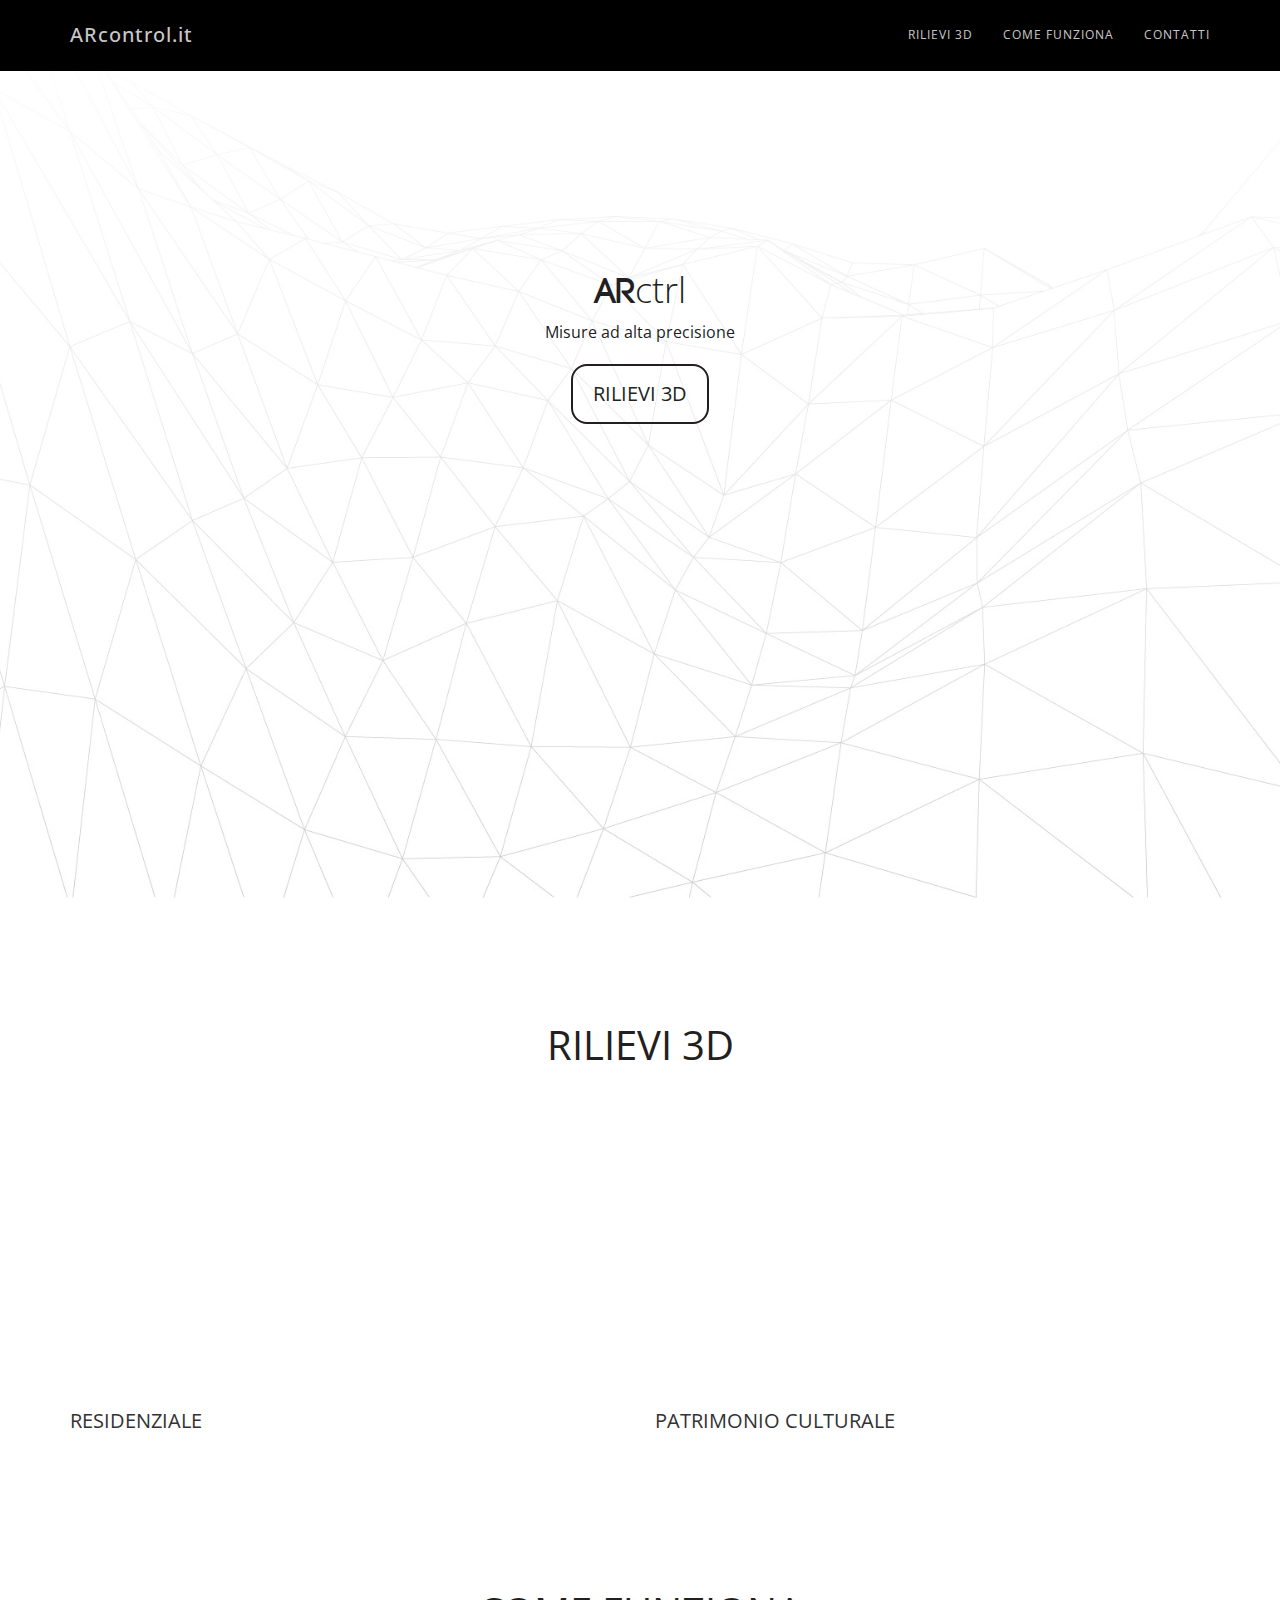
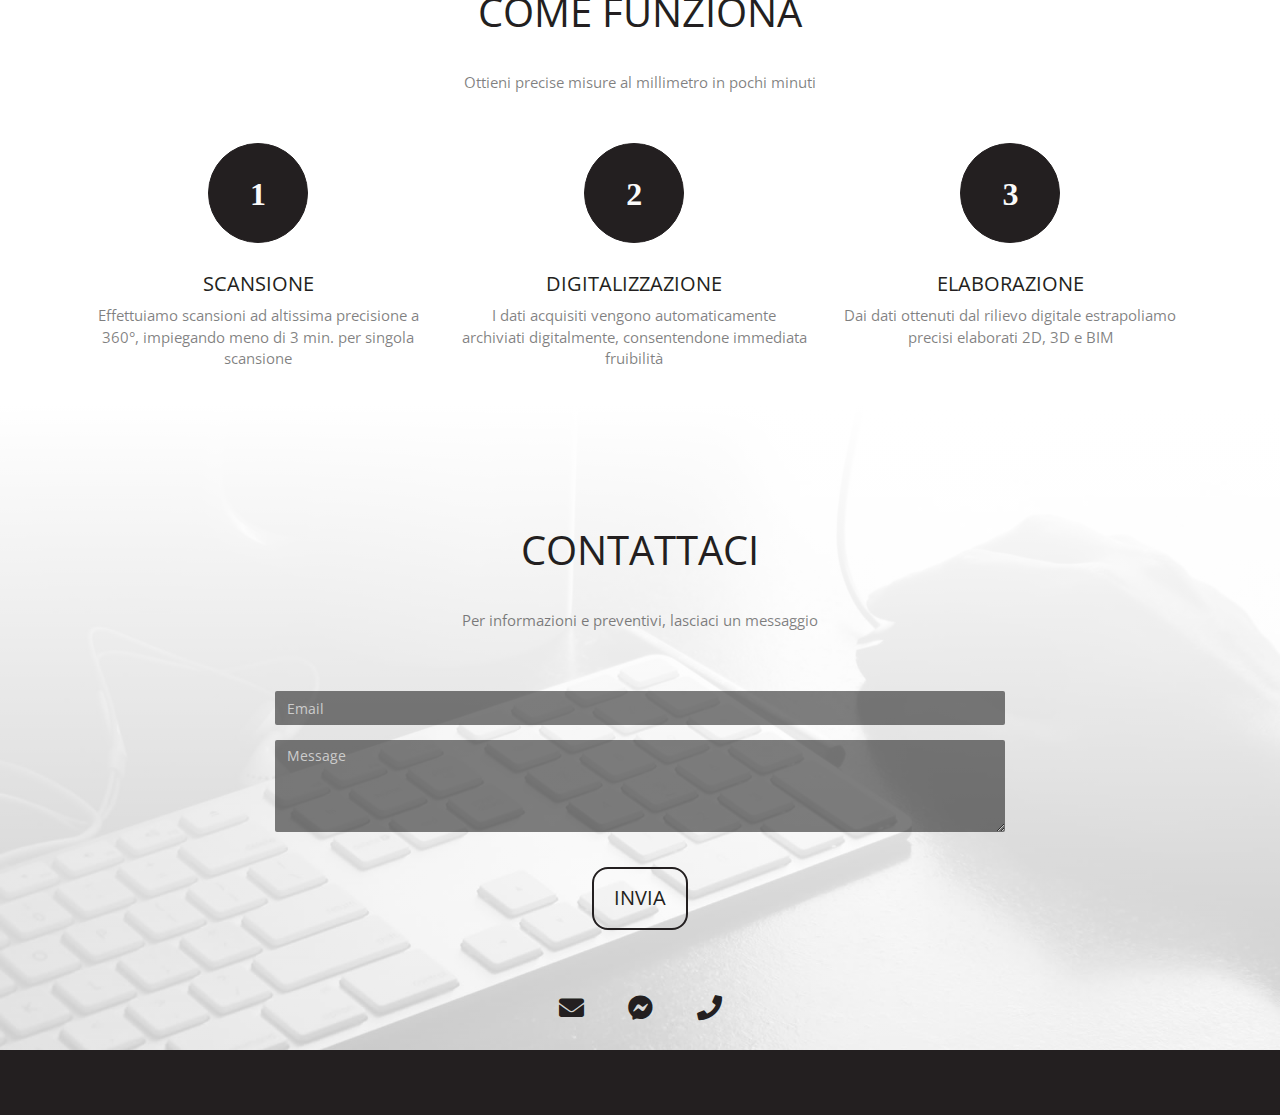
<file: prova.html>
<!DOCTYPE html>
<html lang="it">
<head>
<meta charset="utf-8">
<meta name="viewport" content="width=device-width, initial-scale=1">
<title>ARcontrol.it</title>
<meta name="description" content="Misure ad alta precisione">
<meta property="og:title" content="ARcontrol.it">
<meta property="og:description" content="Misure ad alta precisione">
<meta property="og:url" content="http://arcontrol.it">
<meta property="og:image" content="http://arcontrol.it/image.png">
<meta property="og:type" content="website">
<link rel="icon" href="/favicon.svg" sizes="any" type="image/svg+xml">
<link rel="mask-icon" href="/favicon.svg" color="black">
<link rel="apple-touch-icon" sizes="152x152" href="/apple-touch-icon-152x152.png">
    
<!-- Bootstrap -->
<link rel="stylesheet" type="text/css"  href="css/bootstrap.css">
<link rel="stylesheet" href="https://fonts.googleapis.com/css?family=Nunito">
<link rel="stylesheet" href="https://use.fontawesome.com/releases/v5.0.1/css/all.css">

<!-- Stylesheet
    ================================================== -->
<link rel="stylesheet" type="text/css"  href="css/style.css">
<link href="http://fonts.googleapis.com/css?family=Open+Sans:400,700,800,600,300" rel="stylesheet" type="text/css">
<!-- HTML5 shim and Respond.js for IE8 support of HTML5 elements and media queries -->
<!-- WARNING: Respond.js doesn't work if you view the page via file:// -->
<!--[if lt IE 9]>
      <script src="https://oss.maxcdn.com/html5shiv/3.7.2/html5shiv.min.js"></script>
      <script src="https://oss.maxcdn.com/respond/1.4.2/respond.min.js"></script>
    <![endif]-->
</head>
<body id="page-top" data-spy="scroll" data-target=".navbar-fixed-top">
<!-- Navigation -->
<nav id="menu" class="navbar navbar-default navbar-fixed-top">
  <div class="container"> 
    <!-- Brand and toggle get grouped for better mobile display -->
    <div class="navbar-header">
      <button type="button" class="navbar-toggle collapsed" data-toggle="collapse" data-target="#bs-example-navbar-collapse-1"> <span class="sr-only">Toggle navigation</span> <span class="icon-bar"></span> <span class="icon-bar"></span> <span class="icon-bar"></span> </button>
      <a class="navbar-brand page-scroll" href="#page-top">ARcontrol.it</a> </div>
    
    <!-- Collect the nav links, forms, and other content for toggling -->
    <div class="collapse navbar-collapse" id="bs-example-navbar-collapse-1">
      <ul class="nav navbar-nav navbar-right">
        <li><a href="#portfolio" class="page-scroll">Rilievi 3D</a></li>
        <li><a href="#services" class="page-scroll">Come funziona</a></li>
        <li><a href="#contact" class="page-scroll">Contatti</a></li>
      </ul>
    </div>
    <!-- /.navbar-collapse --> 
  </div>
  <!-- /.container-fluid --> 
</nav>
<!-- Header -->
<header id="header">
  <div class="intro text-center">
    <div class="overlay">
      <div class="container">
        <div class="row">
          <div class="intro-text">
            <h1><span class="brando">AR</span><span class="brand">ctrl</span></h1>
            <p>Misure ad alta precisione</p>
            <a href="#portfolio" class="btn btn-default btn-lg page-scroll">Rilievi 3D</a> </div>
        </div>
      </div>
    </div>
  </div>
</header>
<!-- Portfolio Section -->
<div id="portfolio">
  <div class="container">
    <div class="col-md-8 col-md-offset-2 section-title text-center">
      <h2>Rilievi 3D</h2>
    </div>
    <div class="row">
        <div class="col-xs-12 col-md-6">
        <div class="sketchfab-embed-wrapper"><iframe width="100%" height="250px" src="https://sketchfab.com/models/5291eef792384864a2521fc2a2eb27e7/embed?autospin=0.2" frameborder="0" allow="autoplay; fullscreen; vr" mozallowfullscreen="true" webkitallowfullscreen="true"></iframe></div>
        <div class="about-text">
          <h4>Residenziale</h4>
        </div>
      </div>
        <div class="col-xs-12 col-md-6">
        <div class="sketchfab-embed-wrapper"><iframe width="100%" height="250px" src="https://sketchfab.com/models/51b0d6a3265d4b3995934cfadfbd474c/embed?autospin=0.2" frameborder="0" allow="autoplay; fullscreen; vr" mozallowfullscreen="true" webkitallowfullscreen="true"></iframe></div>
        <div class="about-text">
          <h4>Patrimonio culturale</h4>
        </div>    
     </div>      
    </div>
  </div>
</div>
<!-- How Section -->
<div id="services" class="text-center">
  <div class="container">
    <div class="col-md-8 col-md-offset-2 section-title">
      <h2>Come funziona</h2>
      <p>Ottieni precise misure al millimetro in pochi minuti</p>
    </div>
    <div id="row">
<div class="col-md-3 col-sm-6"> <i class="fa fa-gears">1</i>
        <h4>Scansione</h4>
        <p>Effettuiamo scansioni ad altissima precisione a 360°, impiegando meno di 3 min. per singola scansione</p>
     </div>   
<div class="col-md-3 col-sm-6"> <i class="fa fa-gears">2</i>
        <h4>Digitalizzazione</h4>
        <p>I dati acquisiti vengono automaticamente archiviati digitalmente, consentendone immediata fruibilità</p>
     </div> 
<div class="col-md-3 col-sm-6"> <i class="fa fa-gears">3</i>
        <h4>Elaborazione</h4>
        <p>Dai dati ottenuti dal rilievo digitale estrapoliamo precisi elaborati 2D, 3D e BIM</p>
     </div> 
    </div>
  </div>
</div>
<!-- Contact Section -->
<div id="contact" class="text-center">
  <div class="overlay">
    <div class="container">
      <div class="col-md-8 col-md-offset-2 section-title">
        <h2>Contattaci</h2>
        <p>Per informazioni e preventivi, lasciaci un messaggio</p>
      </div>
      <div class="col-md-8 col-md-offset-2">

<form method="POST" action="https://formspree.io/arcontrol.info@gmail.com">
          <div class="form-group">
            <input type="email" class="form-control" placeholder="Email">
          </div>
          <div class="form-group">
            <textarea name="message" class="form-control" rows="4" placeholder="Message"></textarea>
          </div>
            <button type="submit" class="btn btn-default">Invia</button>
</form>

        <div class="social">
          <ul>
            <li><a href="mailto:arcontrol.info@gmail.com?Subject=Hello from the web" class="fas fa-envelope"></a></li>
            <li><a href="https://m.me/arcontrol.it" target="_blank"class="fab fa-facebook-messenger"></a></li>
            <li><a href="tel:0885413214" target="_blank"class="fas fa-phone"></a></li>
          </ul>
        </div>
      </div>
    </div>
  </div>
</div>
<div id="footer">
  <div class="container text-center">
    <div class="fnav">
      <a href="http://www.archestra.xyz" target="_blank">Archestra.xyz</a>
    </div>
  </div>
</div> 
<script type="text/javascript" src="js/jquery.1.11.1.js"></script> 
<script type="text/javascript" src="js/bootstrap.js"></script> 
<script type="text/javascript" src="js/SmoothScroll.js"></script> 
<script type="text/javascript" src="js/jquery.isotope.js"></script> 
<script type="text/javascript" src="js/jqBootstrapValidation.js"></script> 
<script type="text/javascript" src="js/main.js"></script>
</body>
</html>
</file>
<file: css/style.css>
body, html {
	font-family: 'Open Sans', sans-serif;
	text-rendering: optimizeLegibility;
	-webkit-font-smoothing: antialiased;
	color: rgba(0,0,0,0.5);
	width: 100%;
	height: 100%;
}
@font-face {
    font-family: 'code_boldregular';
    src: url('../fonts/fonts/code_bold-webfont.woff2') format('woff2'),
	 url('../fonts/fonts/code_bold-webfont.ttf') format('truetype'),
         url('../fonts/fonts/code_bold-webfont.woff') format('woff');
}
h1 {
	font-weight: 400;
}
h2 {
	line-height: 40px;
	margin: 0;
	color: #231F20;
	margin-bottom: 30px;
	font-size: 40px;
	font-weight: 400;
	text-transform: uppercase;
	padding-bottom: 10px;
}
h3 {
	color: #333;
	font-size: 16px;
	font-weight: 400;
	text-transform: uppercase;
	margin-top: 40px;
	margin-bottom: 20px;
}
h4 {
	color: #333;
	font-size: 20px;
	font-weight: 400;
	text-transform: uppercase;
}
h5 {
	text-transform: uppercase;
	font-weight: 400;
	line-height: 20px;
	color: rgba(0,0,0,0.6);
}
p {
	font-size: 15px;
}
a {
	color: #231F20;
}
a:hover, a:focus {
	text-decoration: none;
	color: #000;
}
.clearfix:after {
	visibility: hidden;
	display: block;
	font-size: 0;
	content: " ";
	clear: both;
	height: 0;
}
.clearfix {
	display: inline-block;
}
* html .clearfix {
	height: 1%;
}
.clearfix {
	display: block;
}
ul, ol {
	padding: 0;
	list-style: none;
	webkit-padding: 0;
	moz-padding: 0;
}
/* Navigation */
#menu {
	padding: 10px;
	transition: all 0.8s;
}
#menu.navbar-default {
	background-color: rgba(0, 0, 0, 1);
	border-color: rgba(231, 231, 231, 0);
}
#menu a.navbar-brand {
	font-size: 20px;
	color: rgba(255,255,255,0.8);
	font-weight: 500;
	letter-spacing: 1px;
}
#menu a.navbar-brand i.fa {
	color: #231F20;
}
#menu.navbar-default .navbar-nav > li > a {
	text-transform: uppercase;
	color: rgba(255,255,255,0.8);
	font-size: 12px;
	letter-spacing: 1px;
}
#menu.navbar-default .navbar-nav > li > a:hover {
	color: #fff;
}
.on {
	background-color: #231F20 !important;
	padding: 0 !important;
}
.navbar-default .navbar-nav > .active > a, .navbar-default .navbar-nav > .active > a:hover, .navbar-default .navbar-nav > .active > a:focus {
	color: #fff !important;
	background-color: transparent;
}
.navbar-toggle {
	border-radius: 0;
}
.navbar-default .navbar-toggle:hover, .navbar-default .navbar-toggle:focus {
	background-color: #231F20;
	border-color: #231F20;
}
.navbar-default .navbar-toggle:hover>.icon-bar {
	background-color: #FFF;
}
.ar {
  	display: inline-block;
 	margin-bottom: 0;
  	line-height: 0;
  	text-align: left;
  	white-space: nowrap;
  	vertical-align: middle;
  	-ms-touch-action: manipulation;
      	touch-action: manipulation;
 	-webkit-user-select: none;
     	-moz-user-select: none;
      	-ms-user-select: none;
        user-select: none;
  	border: 3px solid #231F20;
  	border-radius: 15px;
	height:200px;
    	width:200px;
	color: #231F20;
	background-color: white;
	padding: 17px;
	margin: 0;
}
.pingiovani {
	text-align:center;
}
.pingiovani img{
	max-width:600px;
}
.iva {
	text-align:center;
	color: #fff;
	font-weight: 400;
	margin: 10px;
}
.intro .brando {
	color: #231F20;
	font-weight: 600;
	font-family: "code_boldregular";
	line-height: 0;
}
.intro .brand {
	color: #231F20;
	font-weight: 300;
}

.btn-default {
	color: #231F20;
	background-color: transparent;
	border: 2px solid #231F20;
	padding: 15px 20px;
	margin: 0;
	font-size: 20px;
	border-radius: 16px;
	text-transform: uppercase;
}
.btn-default:hover, .btn-default:focus, .btn-default.focus, .btn-default:active, .btn-default.active {
	color: #fafafa;
	background-color: #231F20;
	border-color: #231F20;
}
.btn:active, .btn.active {
	background-image: none;
	outline: 0;
	-webkit-box-shadow: none;
	box-shadow: none;
}
a:focus, .btn:focus, .btn:active:focus, .btn.active:focus, .btn.focus, .btn:active.focus, .btn.active.focus {
	outline: none;
	outline-offset: none;
}
/* Intro Section */
.intro {
	display: table;
	width: 100%;
	height: auto;
	text-align: center;
	color: #fff;
	background: url(../img/bg.jpg) no-repeat center center;
	-webkit-background-size: cover;
	-moz-background-size: cover;
	background-size: cover;
	-o-background-size: cover;
}
.intro .overlay {
	padding: 100px 0 0;
	/* Permalink - use to edit and share this gradient: http://colorzilla.com/gradient-editor/#fafafa+0,fafafa+100&1+0,0.6+100 */
	background: -moz-linear-gradient(top, rgba(255,255,255,1) 0%, rgba(255,255,255,0.6) 100%); /* FF3.6-15 */
	background: -webkit-linear-gradient(top, rgba(255,255,255,1) 0%, rgba(255,255,255,0.6) 100%); /* Chrome10-25,Safari5.1-6 */
	background: linear-gradient(to bottom, rgba(255,255,255,1) 0%, rgba(255,255,255,0.6) 100%); /* W3C, IE10+, FF16+, Chrome26+, Opera12+, Safari7+ */
filter: progid:DXImageTransform.Microsoft.gradient( startColorstr='#fafafa', endColorstr='#99fafafa', GradientType=0 ); /* IE6-9 */
	height: 100vh;
}
.section-title {
	padding: 25px 0 25px 0;
}
.intro logo {
	font-size: 60px;
	letter-spacing: 2px;
	color: rgba(0,0,0,0.9);
	margin-top: 50px;
	line-height: 0.9;
	font-weight: 400;
	margin-bottom:10px;
	display: block;
}
.intro .intro-text h4 {
	margin-top: 40px;
    margin-bottom: 20px;
	font-weight: 600;
}
.intro .intro-text p {
	font-size: 16px;
	margin-bottom: 20px;
	color: rgba(0,0,0,0.9);
	line-height: 1.5;
}
header .intro-text {
	padding-top: 150px;
	padding-bottom: 150px;
}
/* Services Section */
#services {
	padding: 100px 0 10px 0;
	background: #fff;
}
#services h4 {
	color: #231F20;
	text-transform: uppercase;
}
#services i.fa {
	font-size: 32px;
	margin-bottom: 20px;
	transition: all 0.5s;
	color: #fafafa;
	width: 100px;
	height: 100px;
	padding: 33px 0;
	border: 1px solid #231F20;
	background: #231F20;
	border-radius: 50%;
}
/* About Section */
#vantaggi {
	padding: 100px 0 10px 0;
	background: #fafafa;
}
#noleggio {
	padding: 100px 0 10px 0;
	background: #fafafa;
}
#about h2 {
	color: rgba(255,255,255,0.8);
}
#about h4 {
	color: #0a4b55;
}
#about .about-text {
	margin-left: 10px;
}
#about p {
	margin-top: 20px;
	margin-bottom: 30px;
}
/* Portfolio Section */
#portfolio {
	padding: 100px 0 10px 0;
	background: #fff;
}
.categories {
	padding-bottom: 30px;
	text-align: center;
}
ul.cat li {
	display: inline-block;
}
ol.type li {
	display: inline-block;
	margin-left: 20px;
	text-transform: uppercase;
}
ol.type li a {
	background: transparent;
	border: 2px solid #231F20;
	color: #231F20;
	padding: 10px 20px;
}
ol.type li a.active {
	background: #231F20;
	color: #fafafa;
}
ol.type li a:hover {
	background: #231F20;
	color: #fafafa;
}
.isotope-item {
	z-index: 2
}
.isotope-hidden.isotope-item {
	z-index: 1
}
.isotope, .isotope .isotope-item {
	/* change duration value to whatever you like */
	-webkit-transition-duration: 0.8s;
	-moz-transition-duration: 0.8s;
	transition-duration: 0.8s;
}
.isotope-item {
	margin-right: -1px;
	-webkit-backface-visibility: hidden;
	backface-visibility: hidden;
}
.isotope {
	-webkit-backface-visibility: hidden;
	backface-visibility: hidden;
	-webkit-transition-property: height, width;
	-moz-transition-property: height, width;
	transition-property: height, width;
}
.isotope .isotope-item {
	-webkit-backface-visibility: hidden;
	backface-visibility: hidden;
	-webkit-transition-property: -webkit-transform, opacity;
	-moz-transition-property: -moz-transform, opacity;
	transition-property: transform, opacity;
}
.portfolio-item {
	margin: 15px 0;
	-webkit-transition: all 0.5s ease-out;
	-moz-transition: all 0.5s ease-out;
	-ms-transition: all 0.5s ease-out;
	-o-transition: all 0.5s ease-out;
	transition: all 0.5s ease-out;
}
.portfolio-item:hover {
	-webkit-transform: scale(1.1);
	-moz-transform: scale(1.1);
	-ms-transform: scale(1.1);
	-o-transform: scale(1.1);
	transform: scale(1.1);
}
.portfolio-item .hover-bg {
	height: 260px;
	overflow: hidden;
	position: relative;
}
.hover-bg .hover-text {
	position: absolute;
	text-align: center;
	margin: 0 auto;
	color: #ffffff;
	background: rgba(0, 0, 0, 0.66);
	padding: 33% 0 0 0;
	height: 100%;
	width: 100%;
	opacity: 0;
	transition: all 0.5s;
}
.hover-bg .hover-text>h4 {
	opacity: 0;
	color: #fff;
	font-weight: 400;
	-webkit-transform: translateY(100%);
	transform: translateY(100%);
	transition: all 0.3s;
}
.hover-bg:hover .hover-text>h4 {
	opacity: 1;
	-webkit-backface-visibility: hidden;
	-webkit-transform: translateY(0);
	transform: translateY(0);
}
.hover-bg .hover-text>i {
	opacity: 0;
	-webkit-transform: translateY(0);
	transform: translateY(0);
	transition: all 0.3s;
}
.hover-bg:hover .hover-text>i {
	opacity: 1;
	-webkit-backface-visibility: hidden;
	-webkit-transform: translateY(100%);
	transform: translateY(100%);
}
.hover-bg:hover .hover-text {
	opacity: 1;
}
#portfolio i.fa {
	font-size: 20px;
	padding: 5px;
	color: #E87E04;
}
/* Superbonus Section */
#superbonus {
	padding: 0px 0 10px 0;
	background: #fff;
}
#superbonus h4 {
	color: #231F20;
	text-transform: uppercase;
}
#superbonus i.fa {
	font-size: 32px;
	margin-bottom: 20px;
	transition: all 0.5s;
	color: #fafafa;
	width: 100px;
	height: 100px;
	padding: 33px 0;
	border: 1px solid #231F20;
	background: #231F20;
	border-radius: 50%;
}
/* Team Section */
#team {
	padding: 100px 0;
	color: rgba(255,255,255,0.9);
	/* Permalink - use to edit and share this gradient: http://colorzilla.com/gradient-editor/#20a6bb+0,25bad0+50 */
	background: rgb(32,166,187); /* Old browsers */
	background: -moz-linear-gradient(top, rgba(32,166,187,1) 0%, rgba(37,186,208,1) 50%); /* FF3.6-15 */
	background: -webkit-linear-gradient(top, rgba(32,166,187,1) 0%, rgba(37,186,208,1) 50%); /* Chrome10-25,Safari5.1-6 */
	background: linear-gradient(to bottom, rgba(32,166,187,1) 0%, rgba(37,186,208,1) 50%); /* W3C, IE10+, FF16+, Chrome26+, Opera12+, Safari7+ */
filter: progid:DXImageTransform.Microsoft.gradient( startColorstr='#20a6bb', endColorstr='#231F20', GradientType=0 ); /* IE6-9 */
}
#team h2 {
	color: rgba(255,255,255,0.8);
}
#team h3 {
	color: #0a4b55;
}
img.img-circle.team-img {
	width: 160px;
	height: 160px;
}
#team .thumbnail {
	background: transparent;
	border: 0;
}
#team .thumbnail .caption {
	padding: 9px;
	color: rgba(255,255,255,0.9);
}
#row2 {
  margin-right: -15px;
  margin-left: 16.66666667%;
}
/* Contact Section */
#contact {
	background: url(../img/contact-bg.jpg) no-repeat center top;
	background-color: #7bc3d1;
	-webkit-background-size: cover;
	-moz-background-size: cover;
	background-size: cover;
	-o-background-size: cover;
}
#contact .overlay {
	padding: 100px 0 0 0;
	/* Permalink - use to edit and share this gradient: http://colorzilla.com/gradient-editor/#fafafa+0,fafafa+100&1+0,0.75+100 */
	background: -moz-linear-gradient(top, rgba(255,255,255,1) 0%, rgba(255,255,255,0.75) 100%); /* FF3.6-15 */
	background: -webkit-linear-gradient(top, rgba(255,255,255,1) 0%, rgba(255,255,255,0.75) 100%); /* Chrome10-25,Safari5.1-6 */
	background: linear-gradient(to bottom, rgba(255,255,255,1) 0%, rgba(255,255,255,0.75) 100%); /* W3C, IE10+, FF16+, Chrome26+, Opera12+, Safari7+ */
filter: progid:DXImageTransform.Microsoft.gradient( startColorstr='#fafafa', endColorstr='#bffafafa', GradientType=0 ); /* IE6-9 */
}
#contact h3 {
	padding-top: 20px;
	font-size: 20px;
	font-weight: 400;
	color: #fff;
}
#contact form {
	padding: 0;
}
#contact i.fa {
	color: #121d1f;
	margin-bottom: 10px;
}
#contact .text-danger {
	color: #ff6600;
	text-align: left;
}
label {
	font-size: 12px;
	font-weight: 400;
	float: left;
}
#contact .form-control {
	display: block;
	width: 100%;
	padding: 6px 12px;
	margin: 10px 0;
	font-size: 14px;
	line-height: 1.42857143;
	color: #fff;
	background-color: rgba(0,0,0,0.5);
	background-image: none;
	border: 0;
	border-radius: 2px;
	-webkit-box-shadow: none;
	box-shadow: none;
	-webkit-transition: none;
	-o-transition: none;
	transition: none;
}
#contact .form-control:focus {
	border-color: inherit;
	outline: 0;
	-webkit-box-shadow: transparent;
	box-shadow: transparent;
}
.form-control::-webkit-input-placeholder {
color: #ccc;
}
.form-control:-moz-placeholder {
color: #ccc;
}
.form-control::-moz-placeholder {
color: #ccc;
}
.form-control:-ms-input-placeholder {
color: #ccc;
}
#contact .btn {
	margin-top: 20px;
}
#contact .social {
	margin-top: 60px;
}
#contact .social ul li {
	display: inline-block;
	margin: 0 20px;
	font-size: 2.5rem;
}
#contact .local ul li {
	display: inline-block;
	margin: 0 20px;
	font-size: 1.7rem;
}
#contact .social i.fa {
	font-size: 3rem;
	padding: 4px 5px;
	color: #fff;
	transition: all 0.5s;
}
#contact .social i.fa:hover {
	color: #fff;
}
/* Director */
.director {
        position: relative;
    }
@media screen and (max-height: 375px) {
    .pulse {
        display: none !important;
    }
}
  .pulse {
    position: absolute;
    top: 40%;
    left:50%;
    margin-left:-20vh;    
    width: 60px;
    height: 60px;
    -webkit-border-radius: 50%;
    -moz-border-radius: 50%;
    border-radius: 50%; 
    -webkit-box-sizing: border-box; 
    -moz-box-sizing: border-box;   
    box-sizing: border-box;
  }
  .pulse0 {
    transform: scale(.27);
    background: #000;
    cursor:pointer;
  }
  .pulse1 {
    border: 0.5rem solid #000;
    -webkit-animation: pulse1 4s linear infinite;
    -moz-animation: pulse1 4s linear infinite;
    animation: pulse1 4s linear infinite;    
  }
  .pulse2 {
    border: 0.5rem solid #000;
    -webkit-animation: pulse2 4s linear infinite;
    -moz-animation: pulse2 4s linear infinite;
    animation: pulse2 4s linear infinite;    
  }
 /* moz */
  @-moz-keyframes pulse1 {
    0% { -moz-transform: scale(0); opacity: 0; }
    20% { -moz-transform: scale(0); opacity: 0; }
    40% { -moz-transform: scale(.1); opacity: .2; }
    60% { -moz-transform: scale(.3); opacity: .4; }
    100% { -moz-transform: scale(.5); opacity: 0; }
  }
  @-moz-keyframes pulse2 {
    0% { -moz-transform: scale(0); opacity: 0; }
    25% { -moz-transform: scale(.0); opacity: .7; }
    40% { -moz-transform: scale(.2); opacity: .5; }
    65% { -moz-transform: scale(.4); opacity: .3; }
    100% { -moz-transform: scale(.6); opacity: 0; }
  }
  /* webkit */
  @-webkit-keyframes pulse1 {
    0% { -webkit-transform: scale(0); opacity: 0; }
    20% { -webkit-transform: scale(0); opacity: 0; }
    40% { -webkit-transform: scale(.1); opacity: .2; }
    60% { -webkit-transform: scale(.3); opacity: .4; }
    100% { -webkit-transform: scale(.5); opacity: 0; }
  }
  @-webkit-keyframes pulse2 {
    0% { -webkit-transform: scale(0); opacity: 0; }
    25% { -webkit-transform: scale(.0); opacity: .7; }
    40% { -webkit-transform: scale(.2); opacity: .5; }
    65% { -webkit-transform: scale(.4); opacity: .3; }
    100% { -webkit-transform: scale(.6); opacity: 0; }
  }
/* End-Director */
/* Footer Section*/
#footer {
	background: #231F20;
	padding: 25px 0 20px 0;
}
#footer p {
	font-size: 13px;
}

.media-container {
	position: relative;
	padding-bottom: 56.25%;
	height: 0;
	overflow: hidden;
        width:100%;
}

.media-container iframe,  
.media-container object,  
.media-container embed {
	position: absolute;
	top: 0;
	left: 0;
	width: 100%;
	height: 100%;
}

/* Media Queries */
@media (max-width: 1024px) {
header .intro-text {
	padding-top: 100px;
	padding-bottom: 100px;
}
#about img {
	margin-bottom: 20px;
}
}
@media (max-width: 600px) {
.pingiovani img{
	max-height: 100%;
	max-width:100%;
}
}
</file>
